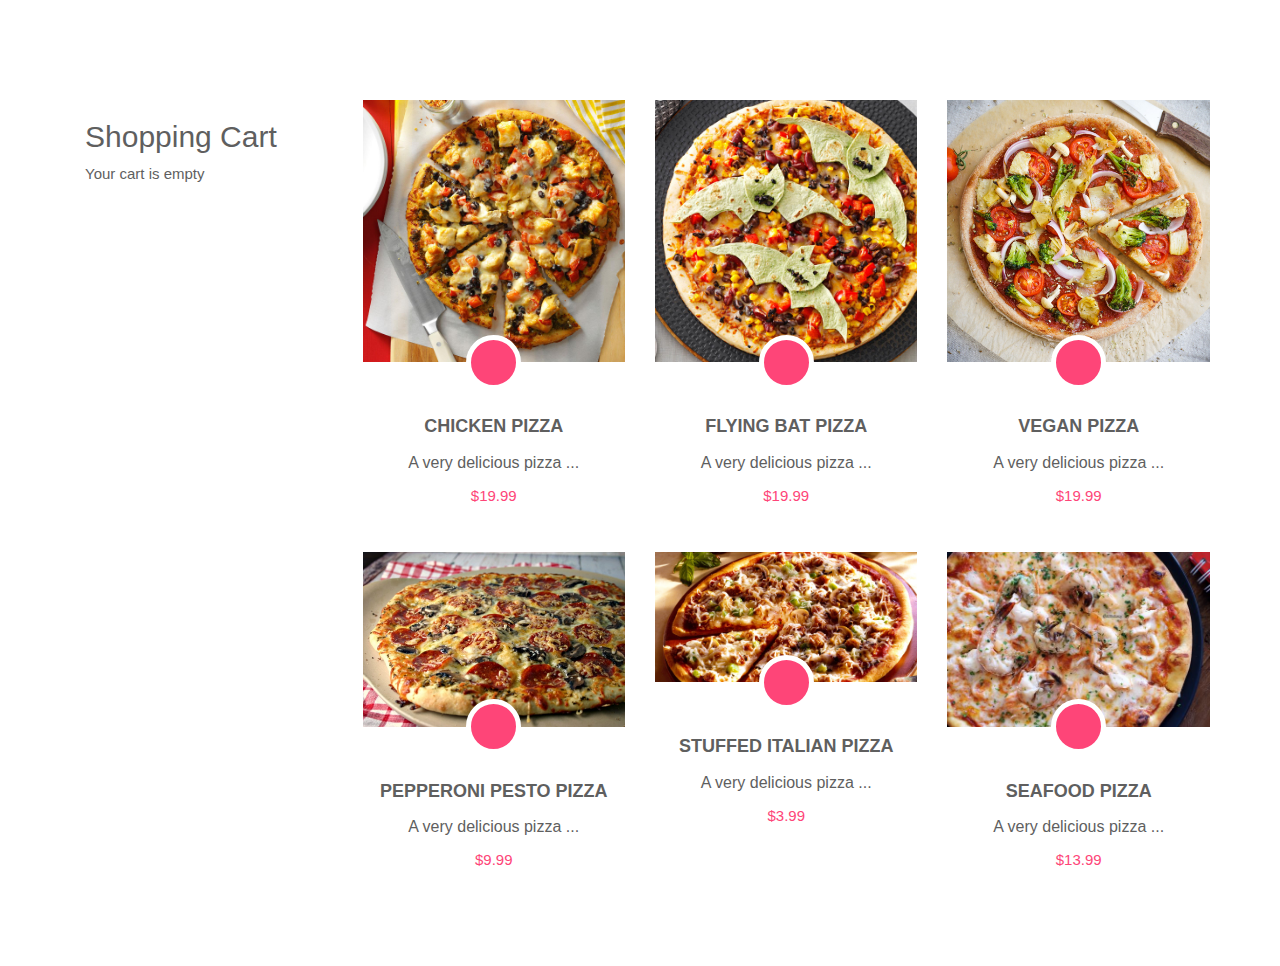
<file: menu/index.html>
<!DOCTYPE html>
<html lang="en" class="no-js">
<head lang="en">
<meta charset="UTF-8">
<meta http-equiv="X-UA-Compatible" content="IE=edge">
<meta name="viewport" content="width=device-width, initial-scale=1, maximum-scale=1">
<title> Menu </title>
<link rel="stylesheet" type="text/css" href="css/bootstrap.min.css">
<link rel="stylesheet" type="text/css" href="css/style.css">
</head>
<body>
<div class="ct-pageWrapper">
  <main>
	<div class="container">
	  <div class="row">
		<div class="col-md-3">
		  <div class="widget">
			<h2 class="widget-header">Shopping Cart</h2>
			<div class="ct-cart"></div>
		  </div>
		</div>
		<div class="col-md-9">
		  <div class="row">
			<div class="col-sm-4">
			  <div class="ct-product">
				<div class="image"><img src="images/product-01.jpg" alt=""></div>
				<div class="inner"><a href="#" class="btn btn-motive ct-product-button"><i class="fa fa-shopping-cart"></i></a>
				  <h2 class="ct-product-title"> Chicken Pizza</h2>
				  <p class="ct-product-description">A very delicious pizza ...</p><span class="ct-product-price">$19.99</span>
				</div>
			  </div>
			</div>
			<div class="col-sm-4">
			  <div class="ct-product">
				<div class="image"><img src="images/product-02.jpg" alt=""></div>
				<div class="inner"><a href="#" class="btn btn-motive ct-product-button"><i class="fa fa-shopping-cart"></i></a>
				  <h2 class="ct-product-title"> Flying Bat Pizza</h2>
				  <p class="ct-product-description">A very delicious pizza ...</p><span class="ct-product-price">$19.99</span>
				</div>
			  </div>
			</div>
			<div class="col-sm-4">
			  <div class="ct-product">
				<div class="image"><img src="images/product-04.jpg" alt=""></div>
				<div class="inner"><a href="#" class="btn btn-motive ct-product-button"><i class="fa fa-shopping-cart"></i></a>
				  <h2 class="ct-product-title">Vegan Pizza</h2>
				  <p class="ct-product-description">A very delicious pizza ...</p><span class="ct-product-price">$19.99</span>
				</div>
			  </div>
			</div>
			<div class="col-sm-4">
			  <div class="ct-product">
				<div class="image"><img src="images/product-03.jpg" alt=""></div>
				<div class="inner"><a href="#" class="btn btn-motive ct-product-button"><i class="fa fa-shopping-cart"></i></a>
				  <h2 class="ct-product-title">Pepperoni Pesto Pizza</h2>
				  <p class="ct-product-description">A very delicious pizza ...</p><span class="ct-product-price">$9.99</span>
				</div>
			  </div>
			</div>
			<div class="col-sm-4">
			  <div class="ct-product">
				<div class="image"><img src="images/product-05.jpg" alt=""></div>
				<div class="inner"><a href="#" class="btn btn-motive ct-product-button"><i class="fa fa-shopping-cart"></i></a>
				  <h2 class="ct-product-title">Stuffed Italian Pizza</h2>
				  <p class="ct-product-description">A very delicious pizza ...</p><span class="ct-product-price">$3.99</span>
				</div>
			  </div>
			</div>
			<div class="col-sm-4">
			  <div class="ct-product">
				<div class="image"><img src="images/product-06.jpg" alt=""></div>
				<div class="inner"><a href="#" class="btn btn-motive ct-product-button"><i class="fa fa-shopping-cart"></i></a>
				  <h2 class="ct-product-title">Seafood Pizza</h2>
				  <p class="ct-product-description">A very delicious pizza ...</p><span class="ct-product-price">$13.99</span>
				</div>
			  </div>
			</div>
		  </div>
		</div>
	  </div>
	</div>
  </main>

<script src="js/jquery-1.11.3.min.js"></script>
<script src="js/shop.min.js"></script>
<script>
$('body').ctshop({
  currency: '$',
  paypal: {
	currency_code: 'EUR'
  }
});
</script>
</div>
<div style="text-align:center;">

</div>
</body>
</html>
</file>
<file: menu/css/style.css>
body {
  font-family: 'Source Sans Pro', sans-serif;
  color: #5f5f5f;
}
main {
  padding: 100px 0 50px;
  background: #fff;
  font-size: 15px;
}
main p {
  font-size: 16px;
}
.page-title {
  padding-top: 30px;
  text-align: center;
}
main .btn,
header .btn {
  background: #fe4578;
  -webkit-transition: all 0.2s ease-in-out;
          transition: all 0.2s ease-in-out;
  border: none;
  color: #fff;
  border-radius: 0;
}
main .btn i,
header .btn i {
  padding-right: 5px;
}
main .btn:hover,
header .btn:hover,
main .btn:active,
header .btn:active,
main .btn:focus,
header .btn:focus {
  background: #5f5f5f;
  color: #fff;
}
main .ct-product {
  text-align: center;
  margin-bottom: 30px;
}
main .ct-product:hover .inner {
  background: #fe4578;
}
main .ct-product:hover .inner *,
main .ct-product:hover .inner .ct-product-price {
  color: #fff;
}
main .ct-product .image img {
  width: 100%;
}
main .ct-product .inner {
  -webkit-transition: background 0.25s ease;
          transition: background 0.25s ease;
  position: relative;
  padding: 35px 15px 15px;
}
main .ct-product .inner .btn {
  position: absolute;
  width: 55px;
  height: 55px;
  line-height: 46px;
  text-align: center;
  background: #fe4578;
  padding: 0;
  border: 5px solid #fff;
  border-radius: 50%;
  font-size: 35px;
  left: 0;
  right: 0;
  top: 0;
  margin: -27.5px auto 0;
  -webkit-transition: all 0.25s ease;
          transition: all 0.25s ease;
}
main .ct-product .inner .btn:hover {
  box-shadow: 0 8px 17px 0 rgba(0,0,0,0.2), 0 6px 20px 0 rgba(0,0,0,0.19);
}
main .ct-product .inner .btn:hover:active {
  box-shadow: 0 2px 5px 0 rgba(0,0,0,0.16), 0 2px 10px 0 rgba(0,0,0,0.12);
}
main .ct-product .inner .btn i {
  position: relative;
  left: 4px;
}
main .ct-product .inner .ct-product-title {
  font-size: 18px;
  text-transform: uppercase;
  font-weight: 600;
  margin-bottom: 15px;
  text-align: center;
}
main .ct-product .inner .ct-product-price {
  margin-top: 10px;
  color: #fe4578;
  display: block;
}
main .widget {
  padding-bottom: 50px;
  background: #fff;
  padding: 0 15px 15px;
}
main .ct-cart-empty {
  padding-top: 20px;
}
main .ct-cart {
  position: relative;
}
main .ct-cart:before,
main .ct-cart:after {
  content: '';
  display: table;
  clear: both;
}
main .ct-cart .ct-cart-total:before {
  content: 'Total: ';
  padding-right: 10px;
}
main .ct-cart ol {
  list-style: none;
  padding: 20px 0;
}
main .ct-cart ol li {
  position: relative;
  border-bottom: 1px solid #eee;
  padding: 10px 0;
}
main .ct-cart ol li:first-child {
  border-top: 1px solid #eee;
}
main .ct-cart ol li button {
  position: absolute;
  top: 50%;
  margin-top: -12.5px;
  right: 10px;
  width: 25px;
  height: 25px;
  background: transparent;
  border: none;
  color: #fe4578;
  border-radius: 50%;
  -webkit-transition: all 0.2s ease;
          transition: all 0.2s ease;
}
main .ct-cart ol li button:hover {
  background: #fe4578;
  color: #fff;
}
main .ct-cart ol li .ct-cart-name {
  display: block;
}
main .ct-cart ol li input,
main .ct-cart ol li .ct-cart-price {
  color: #fe4578;
  border: none;
}
main .ct-cart ol li input {
  width: 50px;
}
main .ct-cart ol li .ct-cart-price:after {
  content: 'x';
  padding: 0 10px;
}
main .ct-cart .ct-cart-checkout,
main .ct-cart .ct-cart-clear {
  width: 45%;
  padding: 10px 0;
  border: none;
  color: #fff;
  -webkit-transition: background 0.2s ease;
          transition: background 0.2s ease;
}
main .ct-cart .ct-cart-checkout:hover,
main .ct-cart .ct-cart-clear:hover {
  background: #5f5f5f;
}
main .ct-cart .ct-cart-checkout {
  float: right;
  background: #fe4578;
}
main .ct-cart .ct-cart-clear {
  float: left;
  background: #00c680;
}
main .ct-cart-empty {
  padding-top: 0;
  bottom: auto;
  top: -30px;
  left: 1px;
  text-align: left;
}
</file>
